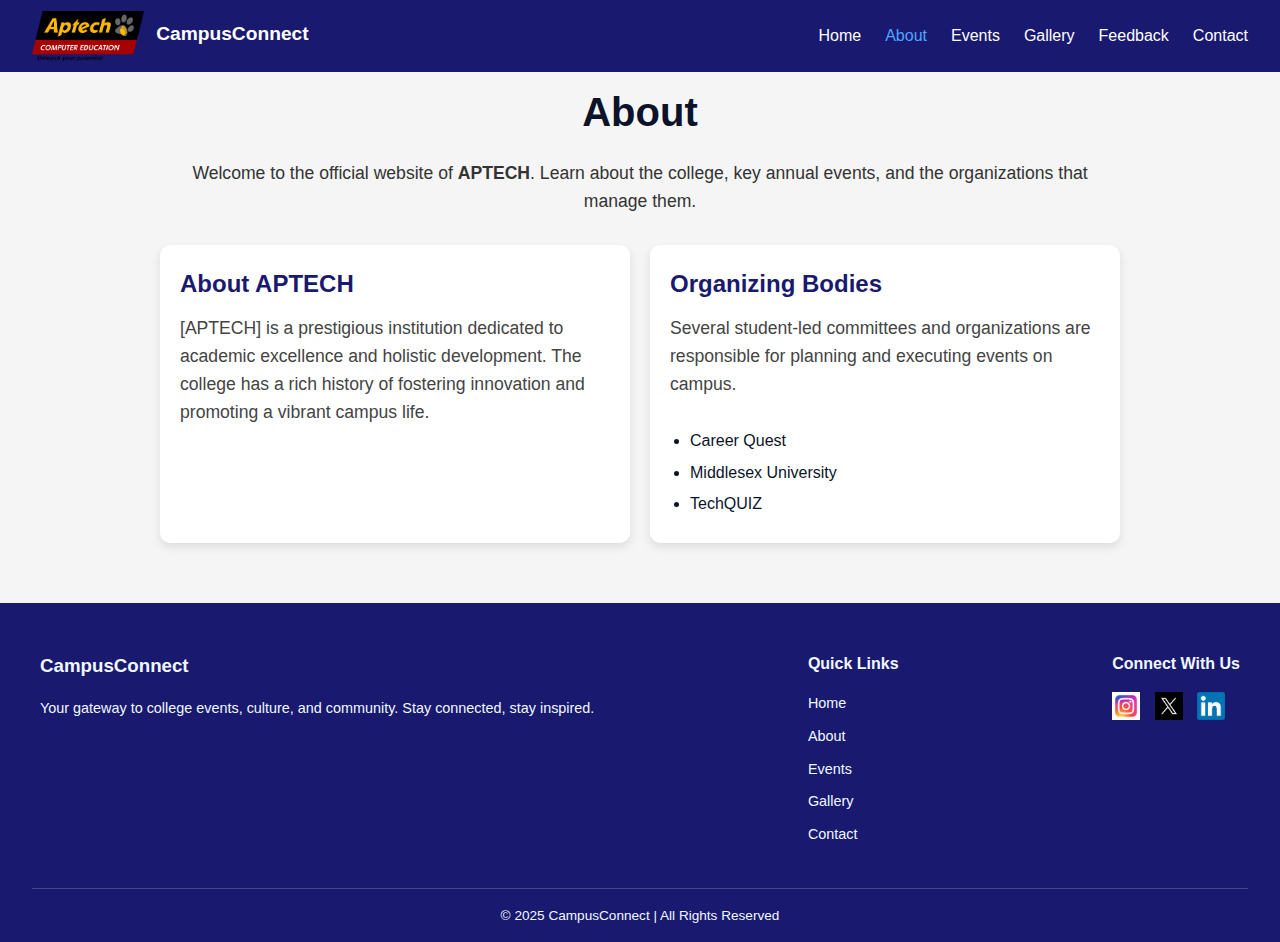
<file: html/about.html>
<!DOCTYPE html>
<html lang="en">

<head>
  <meta charset="UTF-8">
  <meta name="viewport" content="width=device-width, initial-scale=1.0">
  <title>About Us</title>
  <link rel="stylesheet" href="/css/about.css">

</head>

<body>
  <header>
    <nav class="navbar">
      <div class="logo">
        <img src="/Images/Aptech_Logo.png" alt="CampusConnect Logo">
        <span>CampusConnect</span>
      </div>

      <!-- Hamburger -->
      <div class="menu-toggle" id="menu-toggle">☰</div>

      <!-- Nav Links -->
      <ul class="nav-links" id="nav-links">
        <li><a href="/html/home.html">Home</a></li>
        <li><a href="/html/about.html" class="active">About</a></li>
        <li><a href="/html/event.html">Events</a></li>
        <li><a href="/html/gallery.html">Gallery</a></li>
        <li><a href="/html/feedback.html">Feedback</a></li>
        <li><a href="/html/contact.html">Contact</a></li>
      </ul>
    </nav>
  </header>

  <div class="container">
    <h1 class="about">About</h1>
    <p>
      Welcome to the official website of <strong>APTECH</strong>.
      Learn about the college, key annual events, and the organizations that manage them.
    </p>

    <div class="content">
      <div class="box">
        <h2>About APTECH</h2>
        <p>
          [APTECH] is a prestigious institution dedicated to academic excellence
          and holistic development. The college has a rich history of fostering innovation
          and promoting a vibrant campus life.
        </p>
      </div>

      <div class="box">
        <h2>Organizing Bodies</h2>
        <p>
          Several student-led committees and organizations are responsible for
          planning and executing events on campus.
        </p>
        <ul>
          <li>Career Quest</li>
          <li>Middlesex University</li>
          <li>TechQUIZ</li>
        </ul>
      </div>
    </div>
  </div>

  <footer class="site-footer">
        <div class="footer-container">

            <div class="footer-col">
                <h3>CampusConnect</h3>
                <p>
                    Your gateway to college events, culture, and community.
                    Stay connected, stay inspired.
                </p>
            </div>


            <div class="footer-col">
                <h4>Quick Links</h4>
                <ul>
                    <li><a href="/html/home.html">Home</a></li>
                    <li><a href="/html/about.html">About</a></li>
                    <li><a href="/html/event.html">Events</a></li>
                    <li><a href="/html/gallery.html">Gallery</a></li>
                    <li><a href="/html/contact.html">Contact</a></li>
                </ul>
            </div>


            <div class="footer-col">
                <h4>Connect With Us</h4>
                <div class="social-links">
                    <a href="#"><img src="/Images/Instagram_icon.png.webp" alt="Instagram"></a>
                    <a href="#"><img src="/Images/twitter-icon.png" alt="Twitter"></a>
                    <a href="#"><img src="/Images/LinkedIn_logo_initials.png.webp" alt="LinkedIn"></a>
                </div>
            </div>
        </div>

        <div class="footer-bottom">
            <p>&copy; 2025 CampusConnect | All Rights Reserved</p>
        </div>
    </footer>

</body>

</html>
</file>
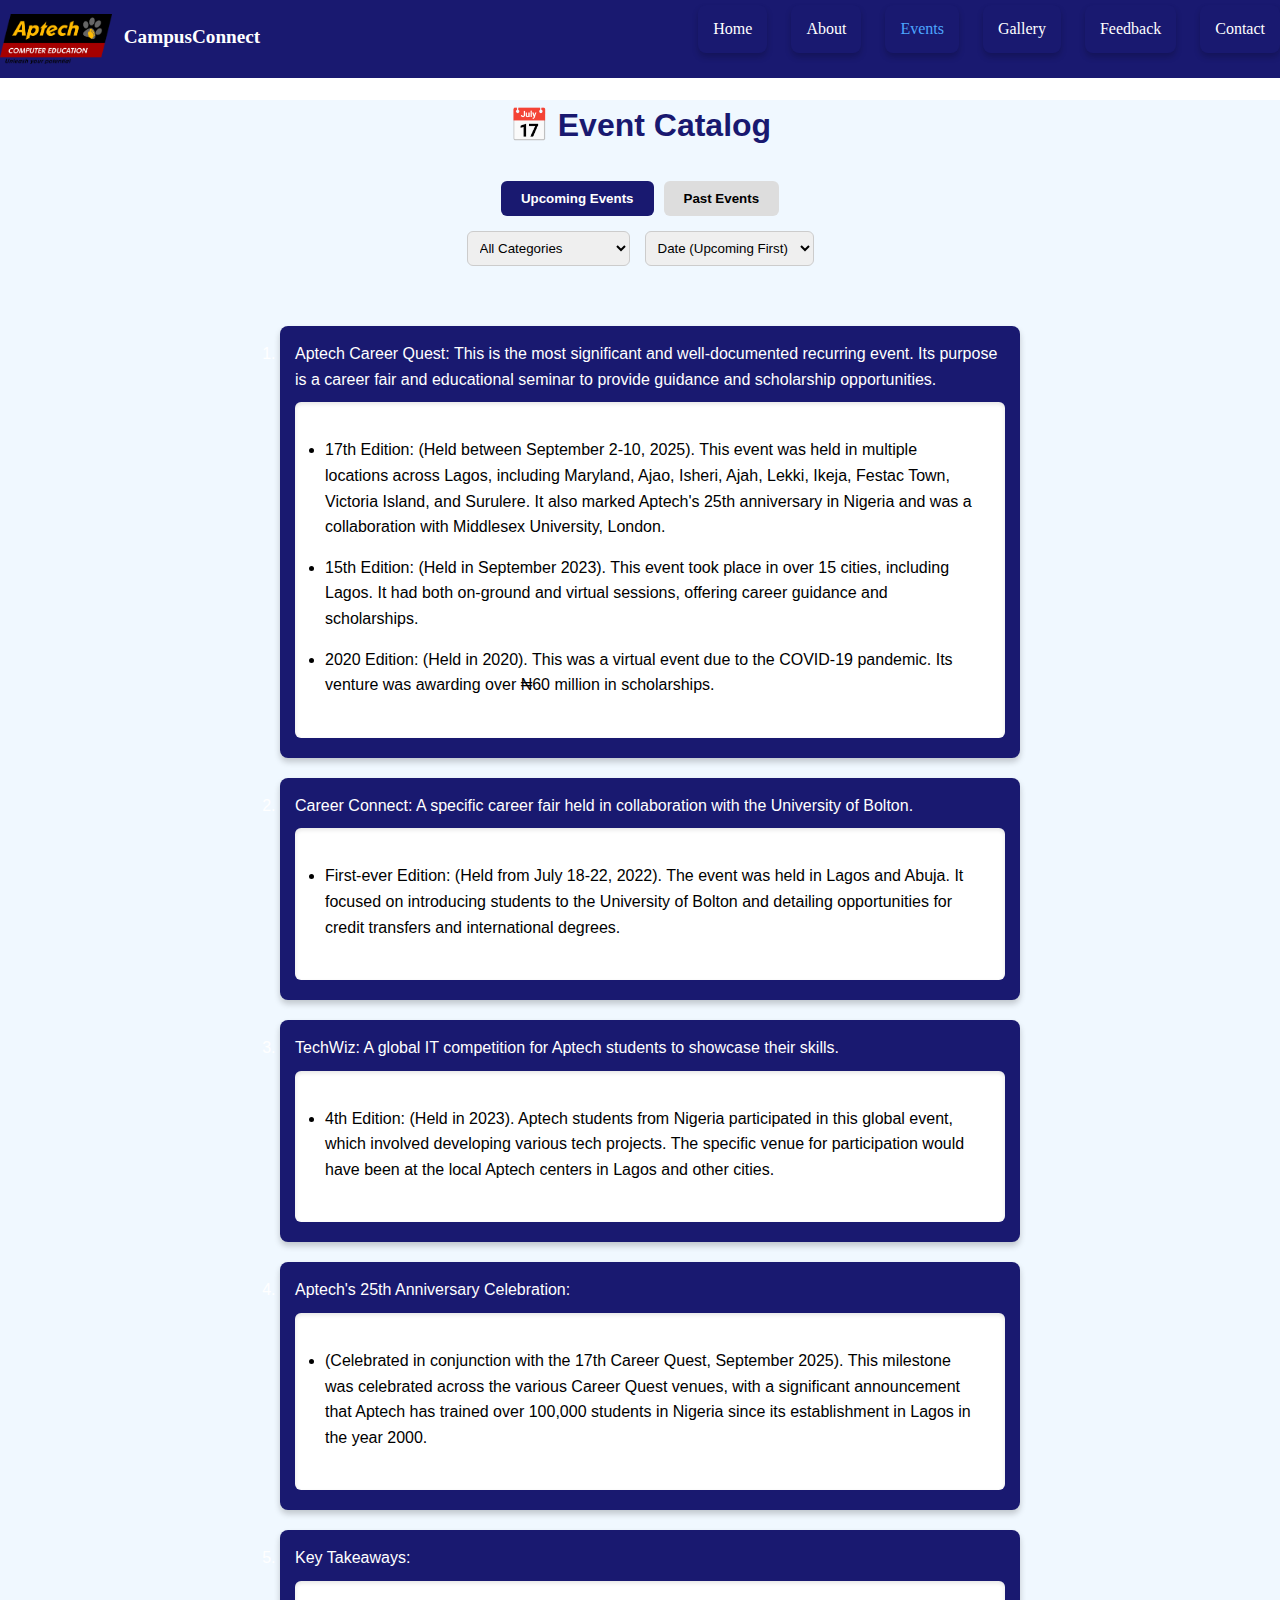
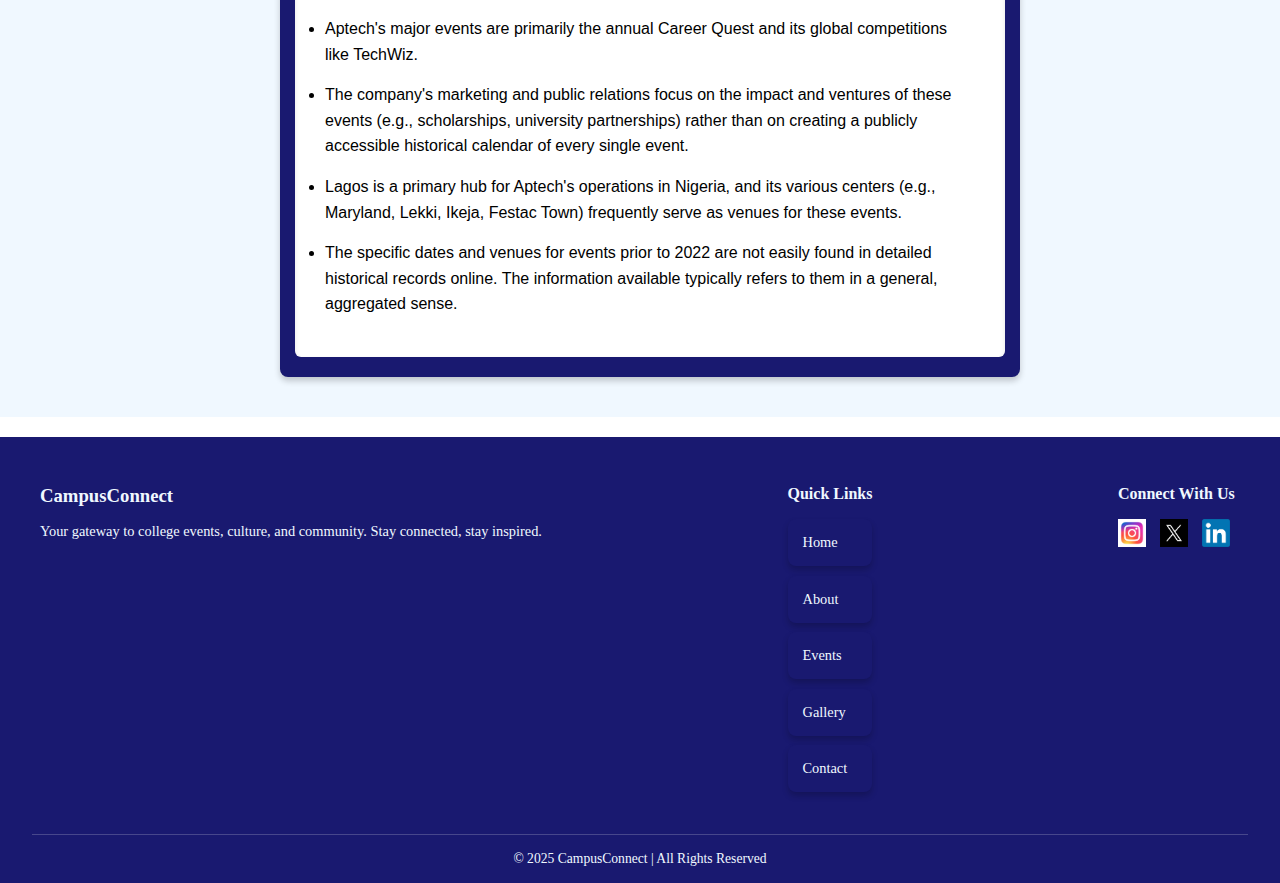
<file: html/event.html>
<!DOCTYPE html>
<html lang="en">

<head>
  <meta charset="UTF-8" />
  <meta name="viewport" content="width=device-width, initial-scale=1.0" />
  <title>Event Catalog</title>
  <link rel="stylesheet" href="/css/event.css"/>
  
</head>

<body>
  <header>
    <nav class="navbar">
      <div class="logo">
        <img src="/Images/Aptech_Logo.png" alt="CampusConnect Logo">
        <span>CampusConnect</span>
      </div>

      <!-- Hamburger -->
      <div class="menu-toggle" id="menu-toggle">☰</div>

      <!-- Nav Links -->
      <ul class="nav-links" id="nav-links">
        <li><a href="/html/home.html">Home</a></li>
        <li><a href="/html/about.html">About</a></li>
        <li><a href="/html/event.html" class="active">Events</a></li>
        <li><a href="/html/gallery.html">Gallery</a></li>
        <li><a href="/html/feedback.html">Feedback</a></li>
        <li><a href="/html/contact.html">Contact</a></li>
      </ul>
    </nav>
  </header>
  <div class="body">
    <h1>📅 Event Catalog</h1>
    <div class="tabs">
      <button id="upcomingTab" class="active">Upcoming Events</button>
      <button id="pastTab">Past Events</button>
    </div>

    <div class="controls">
      <select id="categoryFilter">
        <option value="all">All Categories</option>
        <option value="Academic">Academic Events</option>
        <option value="Cultural">Cultural Events</option>
        <option value="Sports">Sports Events</option>
        <option value="Departmental">Departmental Events</option>
      </select>

      <select id="sortOptions">
        <option value="dateAsc">Date (Upcoming First)</option>
        <option value="dateDesc">Date (Recent First)</option>
        <option value="name">Event Name (A–Z)</option>
        <option value="category">Category</option>
      </select>
    </div>

    <div id="eventList" class="event-list"></div>

    <section>
      <div>
        <ol>
          <li>
            Aptech Career Quest: This is the most significant and
            well-documented recurring event. Its purpose is a career fair and
            educational seminar to provide guidance and scholarship
            opportunities.
            <ul>
              <li>17th Edition: (Held between September 2-10, 2025). This event was held in multiple locations across
                Lagos, including Maryland, Ajao, Isheri, Ajah, Lekki, Ikeja, Festac Town, Victoria Island, and Surulere.
                It also marked Aptech's 25th anniversary in Nigeria and was a collaboration with Middlesex University,
                London.
              </li>
              <li>15th Edition: (Held in September 2023). This event took place in over 15 cities, including Lagos. It
                had both on-ground and virtual sessions, offering career guidance and scholarships.
              </li>
              <li>2020 Edition: (Held in 2020). This was a virtual event due to the COVID-19 pandemic. Its venture was
                awarding over ₦60 million in scholarships.
              </li>
            </ul>
          </li>
          <li>
            Career Connect: A specific career fair held in collaboration with
            the University of Bolton.
            <ul>
              <li>First-ever Edition: (Held from July 18-22, 2022). The event was held in Lagos and Abuja. It focused on
                introducing students to the University of Bolton and detailing opportunities for credit transfers and
                international degrees.
              </li>
            </ul>
          </li>
          <li>
            TechWiz: A global IT competition for Aptech students to showcase
            their skills.
            <ul>
              <li>4th Edition: (Held in 2023). Aptech students from Nigeria participated in this global event, which
                involved developing various tech projects. The specific venue for participation would have been at the
                local Aptech centers in Lagos and other cities.
              </li>
            </ul>
          </li>
          <li>Aptech's 25th Anniversary Celebration:
            <ul>
              <li>(Celebrated in conjunction with the 17th Career Quest, September 2025). This milestone was celebrated
                across the various Career Quest venues, with a significant announcement that Aptech has trained over
                100,000 students in Nigeria since its establishment in Lagos in the year 2000.
              </li>
            </ul>
          </li>
          <li>Key Takeaways:
            <ul>
              <li>Aptech's major events are primarily the annual Career Quest and its global competitions like TechWiz.
              </li>
              <li>The company's marketing and public relations focus on the impact and ventures of these events (e.g.,
                scholarships, university partnerships) rather than on creating a publicly accessible historical calendar
                of every single event.
              </li>
              <li>Lagos is a primary hub for Aptech's operations in Nigeria, and its various centers (e.g., Maryland,
                Lekki, Ikeja, Festac Town) frequently serve as venues for these events.
              </li>
              <li>The specific dates and venues for events prior to 2022 are not easily found in detailed historical
                records online. The information available typically refers to them in a general, aggregated sense.</li>
            </ul>
          </li>
        </ol>
      </div>
  </div>
  <footer class="site-footer">
        <div class="footer-container">

            <div class="footer-col">
                <h3>CampusConnect</h3>
                <p>
                    Your gateway to college events, culture, and community.
                    Stay connected, stay inspired.
                </p>
            </div>


            <div class="footer-col">
                <h4>Quick Links</h4>
                <ul>
                    <li><a href="/html/home.html">Home</a></li>
                    <li><a href="/html/about.html">About</a></li>
                    <li><a href="/html/event.html">Events</a></li>
                    <li><a href="/html/gallery.html">Gallery</a></li>
                    <li><a href="/html/contact.html">Contact</a></li>
                </ul>
            </div>


            <div class="footer-col">
                <h4>Connect With Us</h4>
                <div class="social-links">
                    <a href="#"><img src="/Images/Instagram_icon.png.webp" alt="Instagram"></a>
                    <a href="#"><img src="/Images/twitter-icon.png" alt="Twitter"></a>
                    <a href="#"><img src="/Images/LinkedIn_logo_initials.png.webp" alt="LinkedIn"></a>
                </div>
            </div>
        </div>

        <div class="footer-bottom">
            <p>&copy; 2025 CampusConnect | All Rights Reserved</p>
        </div>
    </footer>


  <script src="/js/event.js"></script>
</body>

</html>
</file>
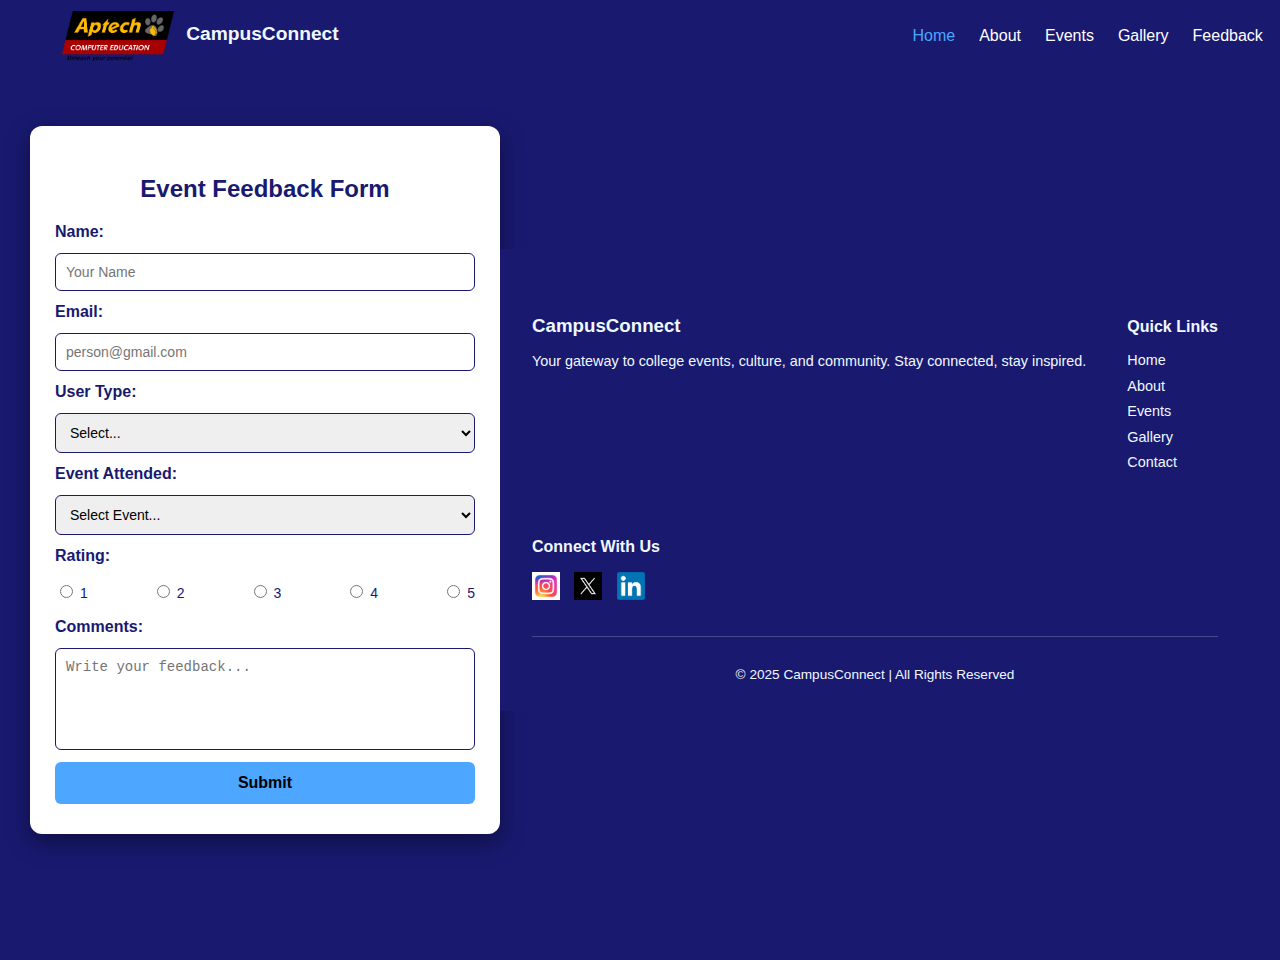
<file: html/feedback.html>
<!DOCTYPE html>
<html lang="en">

<head>
  <meta charset="UTF-8" />
  <meta name="viewport" content="width=device-width, initial-scale=1.0" />
  <title>Feedback Page</title>
  <link rel="stylesheet" href="/css/feedback.css" />
</head>

<body class="container">
  <header>
    <nav class="navbar">
      <div class="logo">
        <img src="/Images/Aptech_Logo.png" alt="CampusConnect Logo">
        <span>CampusConnect</span>
      </div>

      <!-- Hamburger -->
      <div class="menu-toggle" id="menu-toggle">☰</div>

      <!-- Nav Links -->
      <ul class="nav-links" id="nav-links">
        <li><a href="/html/home.html" class="active">Home</a></li>
        <li><a href="/html/about.html">About</a></li>
        <li><a href="/html/event.html">Events</a></li>
        <li><a href="/html/gallery.html">Gallery</a></li>
        <li><a href="/html/feedback.html">Feedback</a></li>
        <li><a href="/html/contact.html">Contact</a></li>
      </ul>
    </nav>
  </header>
  <div class="card">
    <h2 class="title">Event Feedback Form</h2>
    <form class="feedback-form">
      <label for="name">Name:</label>
      <input type="text" id="name" placeholder="Your Name" />

      <label for="email">Email:</label>
      <input type="email" id="email" placeholder="person@gmail.com" />

      <label for="userType">User Type:</label>
      <select id="userType">
        <option value="">Select...</option>
        <option>Student</option>
        <option>Faculty</option>
        <option>Guest</option>
      </select>

      <label for="event">Event Attended:</label>
      <select id="event">
        <option value="">Select Event...</option>
        <option>Workshop - August</option>
        <option>Career Quest - September</option>
        <option>Sports Day - September</option>
      </select>

      <label>Rating:</label>
      <div class="rating">
        <label><input type="radio" name="rating" /> 1</label>
        <label><input type="radio" name="rating" /> 2</label>
        <label><input type="radio" name="rating" /> 3</label>
        <label><input type="radio" name="rating" /> 4</label>
        <label><input type="radio" name="rating" /> 5</label>
      </div>

      <label for="comments">Comments:</label>
      <textarea id="comments" placeholder="Write your feedback..."></textarea>

      <button type="button" class="btn">Submit</button>
    </form>
  </div>
  <footer class="site-footer">
    <div class="footer-container">

      <div class="footer-col">
        <h3>CampusConnect</h3>
        <p>
          Your gateway to college events, culture, and community.
          Stay connected, stay inspired.
        </p>
      </div>


      <div class="footer-col">
        <h4>Quick Links</h4>
        <ul>
          <li><a href="/html/home.html">Home</a></li>
          <li><a href="/html/about.html">About</a></li>
          <li><a href="/html/event.html">Events</a></li>
          <li><a href="/html/gallery.html">Gallery</a></li>
          <li><a href="/html/contact.html">Contact</a></li>
        </ul>
      </div>


      <div class="footer-col">
        <h4>Connect With Us</h4>
        <div class="social-links">
          <a href="#"><img src="/Images/Instagram_icon.png.webp" alt="Instagram"></a>
          <a href="#"><img src="/Images/twitter-icon.png" alt="Twitter"></a>
          <a href="#"><img src="/Images/LinkedIn_logo_initials.png.webp" alt="LinkedIn"></a>
        </div>
      </div>
    </div>

    <div class="footer-bottom">
      <p>&copy; 2025 CampusConnect | All Rights Reserved</p>
    </div>
  </footer>

</body>

</html>
</file>
<file: css/event.css>
* {
    box-sizing: border-box;
    padding: 0;
    margin: 0;
}
.body {
    font-family: Arial, sans-serif;
    margin: 0;
    background: aliceblue;
    line-height: 1.6;
    color: midnightblue;
}

.navbar {
    position: fixed;
    top: 0;
    width: 100%;
    background: midnightblue;
    color: #fff;
    display: flex;
    justify-content: space-between;
    align-items: center;
    z-index: 1000;
    backdrop-filter: blur(6px);
}

.logo img {
    height: 50px;
    width: auto;
    margin-right: 8px;
    vertical-align: middle;
}

.logo span {
    font-weight: bold;
    font-size: 1.2rem;
    color: #fff;
}

.nav-links {
    display: flex;
    list-style: none;
    gap: 1.5rem;
}

.nav-links a {
    text-decoration: none;
    color: #fff;
    font-weight: 500;
    transition: color 0.3s ease;
}

.nav-links a:hover,
.nav-links .active {
    color: #4da6ff;
}

.menu-toggle {
    display: none;
    font-size: 1.8rem;
    cursor: pointer;
}

h1 {
    text-align: center;
    margin: 100px 0 30px;
}

.tabs {
    display: flex;
    justify-content: center;
    margin-bottom: 15px;
}

.tabs button {
    padding: 10px 20px;
    border: none;
    background: #ddd;
    cursor: pointer;
    margin: 0 5px;
    border-radius: 6px;
    font-weight: bold;
}

.tabs button.active {
    background: midnightblue;
    color: white;
}

.controls {
    display: flex;
    justify-content: center;
    gap: 15px;
    margin-bottom: 20px;
}

select {
    padding: 8px;
    border-radius: 6px;
    border: 1px solid #ccc;
}

.event-list {
    display: grid;
    grid-template-columns: repeat(auto-fit, minmax(280px, 1fr));
    gap: 20px;
}

.event-card {
    background: #fff;
    padding: 15px;
    border-radius: 10px;
    box-shadow: 0px 2px 6px rgba(0, 0, 0, 0.1);
}

.event-card h2 {
    margin-top: 0;
    font-size: 1.2em;
    color: #333;
}

.event-card p {
    margin: 5px 0;
}


section {
    max-width: 800px;
    margin: 20px auto;
    padding: 20px;
}

ol {
    list-style-type: decimal;
    padding-left: 20px;
    color: #fff;
}

ul {
    list-style-type: disc;
    padding-left: 20px;
    margin-top: 5px;
    margin-bottom: 5px;
}

li {
    background-color: midnightblue;
    color: #fff;
    padding: 15px;
    border-radius: 8px;
    box-shadow: 0 4px 6px rgba(0, 0, 0, 0.2);
    margin-bottom: 20px;
}

li ul {
    background-color: #fff;
    color: blue;
    padding: 30px;
    border-radius: 6px;
    margin-top: 10px;
    box-shadow: inset 0 2px 4px rgba(0, 0, 0, 0.1);
}

li ul li {
    background-color: transparent;
    color: #000;
    padding: 5px 0;
    border-radius: 0;
    box-shadow: none;
    margin-bottom: 5px;
}

.site-footer {
    background: midnightblue;
    color: aliceblue;
    padding: 3rem 2rem 1rem;
}

.footer-container {
    display: flex;
    justify-content: space-between;
    flex-wrap: wrap;
    gap: 2rem;
    max-width: 1200px;
    margin: 0 auto;
}

.footer-col h3,
.footer-col h4 {
    color: aliceblue;
    margin-bottom: 1rem;
}

.footer-col p,
.footer-col ul {
    font-size: 0.9rem;
}

.footer-col ul {
    list-style: none;
    padding: 0;
}

.footer-col ul li {
    margin-bottom: 0.6rem;
}

.footer-col ul li a {
    color: aliceblue;
    text-decoration: none;
    transition: color 0.3s ease;
}

.footer-col ul li a:hover {
    color: #4da6ff;
}

.social-links a img {
    width: 28px;
    margin-right: 10px;
    filter: brightness(1) invert(0);
    transition: filter 0.3s ease;
}

.footer-bottom {
    text-align: center;
    margin-top: 2rem;
    border-top: 1px solid rgba(255, 255, 255, 0.2);
    padding-top: 1rem;
    font-size: 0.85rem;
}

@media (max-width: 768px) {
    .nav-links {
        display: none;
        flex-direction: column;
        background: midnightblue;
        position: absolute;
        top: 60px;
        right: 0;
        width: 200px;
        padding: 1rem;
        border-radius: 0 0 0 10px;
    }

    .nav-links.show {
        display: flex;
    }

    .menu-toggle {
        display: block;
        color: #fff;
    }

    .footer-container {
        flex-direction: column;
        text-align: center;
    }
}
</file>
<file: css/feedback.css>
body,
html {
  margin: 0;
  padding: 0;
  font-family: 'Segoe UI', Tahoma, Geneva, Verdana, sans-serif;
}

.navbar {
  position: fixed;
  top: 0;
  width: 100%;
  background: midnightblue;
  color: aliceblue;
  display: flex;
  justify-content: space-between;
  align-items: center;
  padding: 0.7rem 2rem;
  z-index: 1000;
  backdrop-filter: blur(6px);
}

.logo img {
  height: 50px;
  width: auto;
  margin-right: 8px;
  vertical-align: middle;
}

.logo span {
  font-weight: bold;
  font-size: 1.2rem;
  color: var(--white);
}

.nav-links {
  display: flex;
  list-style: none;
  gap: 1.5rem;
}

.nav-links a {
  text-decoration: none;
  color: #fff;
  font-weight: 500;
  transition: color 0.3s ease;
}

.nav-links a:hover,
.nav-links .active {
  color:#4da6ff;
}

/* Hamburger (mobile only) */
.menu-toggle {
  display: none;
  font-size: 1.8rem;
  cursor: pointer;
}

.container {
  background: midnightblue; 
  padding: 30px;
  display: flex;
  justify-content: center;
  align-items: center;
  min-height: 100vh;
}


.card {
  background: #fff;
  color: midnightblue;
  border-radius: 12px;
  padding: 30px 25px;
  width: 90%;
  max-width: 420px;
  box-shadow: 0 8px 24px rgba(0, 0, 0, 0.4);
  text-align: center;
}

.card h2 {
  margin-bottom: 20px;
  color: midnightblue;
  font-size: 1.5rem;
}

.feedback-form {
  display: flex;
  flex-direction: column;
  gap: 12px;
  text-align: left;
}

label {
  font-weight: 600;
  color: midnightblue;
}

input,
select,
textarea {
  padding: 10px;
  border: 1px solid midnightblue;
  border-radius: 6px;
  font-size: 14px;
  background: l #4da6ff ;
  color: #000;
}

input:focus,
select:focus,
textarea:focus {
  border-color: midnightblue;
  outline: none;
}

.rating {
  display: flex;
  justify-content: space-between;
  padding: 5px 0;
}

.rating label {
  color: midnightblue;
  font-weight: normal;
  font-size: 14px;
}

textarea {
  resize: none;
  height: 80px;
  
}

.btn {
  background: #4da6ff;
  color: #000;
  padding: 12px;
  border: none;
  border-radius: 6px;
  font-size: 16px;
  font-weight: bold;
  cursor: pointer;
  transition: background 0.3s ease, transform 0.2s ease;
}

.btn:hover {
  background: midnightblue;
  color: #fff;
  transform: scale(1.03);
}

.site-footer {
  background: midnightblue;
  color: aliceblue;
  padding: 3rem 2rem 1rem;
}

.footer-container {
  display: flex;
  justify-content: space-between;
  flex-wrap: wrap;
  gap: 2rem;
  max-width: 1200px;
  margin: 0 auto;
}

.footer-col h3, 
.footer-col h4 {
  color: var(--white);
  margin-bottom: 1rem;
}

.footer-col p, 
.footer-col ul {
  font-size: 0.9rem;
}

.footer-col ul {
  list-style: none;
  padding: 0;
}

.footer-col ul li {
  margin-bottom: 0.6rem;
}

.footer-col ul li a {
  color: var(--light);
  text-decoration: none;
  transition: color 0.3s ease;
}

.footer-col ul li a:hover {
  color: #4da6ff;
}

.social-links a img {
  width: 28px;
  margin-right: 10px;
  filter: brightness(1) invert(0);
  transition: filter 0.3s ease;
}

.footer-bottom {
  text-align: center;
  margin-top: 2rem;
  border-top: 1px solid rgba(255,255,255,0.2);
  padding-top: 1rem;
  font-size: 0.85rem;
}

/* ===== Responsive ===== */
@media (max-width: 768px) {
  .nav-links {
    display: none;
    flex-direction: column;
    background: midnightblue;
    position: absolute;
    top: 60px;
    right: 0;
    width: 200px;
    padding: 1rem;
    border-radius: 0 0 0 10px;
  }

  .nav-links.show {
    display: flex;
  }

  .menu-toggle {
    display: block;
    color: aliceblue;
  }
  
  .footer-container {
    flex-direction: column;
    align-items: center;
  }
}
</file>
<file: css/about.css>
/* Reset some defaults */
* {
  margin: 0;
  padding: 0;
  box-sizing: border-box;
}

body {
  font-family: "Segoe UI", Arial, sans-serif;
  line-height: 1.6;
  background-color: #f5f5f5; 
  color: midnightblue;
}

/* ===== Navbar ===== */
.navbar {
  position: fixed;
  top: 0;
  width: 100%;
  background: midnightblue;
  color: #fff;
  display: flex;
  justify-content: space-between;
  align-items: center;
  padding: 0.7rem 2rem;
  z-index: 1000;
  backdrop-filter: blur(6px);
}

.logo img {
  height: 50px;
  width: auto;
  margin-right: 8px;
  vertical-align: middle;
}

.logo span {
  font-weight: bold;
  font-size: 1.2rem;
  color: #fff;
}

.nav-links {
  display: flex;
  list-style: none;
  gap: 1.5rem;
}

.nav-links a {
  text-decoration: none;
  color: #fff;
  font-weight: 500;
  transition: color 0.3s ease;
}

.nav-links a:hover,
.nav-links .active {
  color:#4da6ff;
}

.menu-toggle {
  display: none;
  font-size: 1.8rem;
  cursor: pointer;
}

/* Container */
.container {
  max-width: 1000px;
  margin: 40px auto;
  padding: 20px;
  text-align: center;
}

.container h1 {
  font-size: 2.5rem;
  color: #0b132b; 
  margin-bottom: 15px;
}

.container p {
  font-size: 1.1rem;
  color: #333;
  margin-bottom: 30px;
}

.about {
  color: midnightblue;
  margin-top: 20px;
}

.content {
  display: grid;
  grid-template-columns: repeat(auto-fit, minmax(300px, 1fr));
  gap: 20px;
}

.box {
  background: white;
  padding: 20px;
  border-radius: 10px;
  box-shadow: 0 4px 10px rgba(0,0,0,0.1);
  transition: transform 0.3s ease, box-shadow 0.3s ease;
  text-align: left;
}

.box:hover {
  transform: translateY(-5px);
  box-shadow: 0 6px 14px rgba(0,0,0,0.2);
}

.box h2 {
  color: midnightblue;
  margin-bottom: 10px;
  font-size: 1.5rem;
}

.box p {
  color: #444;
}

.box ul {
  margin-top: 10px;
  padding-left: 20px;
}

.box ul li {
  margin-bottom: 6px;
  color: #0b132b;
  font-weight: 500;
}

.site-footer {
  background: midnightblue;
  color: aliceblue;
  padding: 3rem 2rem 1rem;
}

.footer-container {
  display: flex;
  justify-content: space-between;
  flex-wrap: wrap;
  gap: 2rem;
  max-width: 1200px;
  margin: 0 auto;
}

.footer-col h3, 
.footer-col h4 {
  color: var(--white);
  margin-bottom: 1rem;
}

.footer-col p, 
.footer-col ul {
  font-size: 0.9rem;
}

.footer-col ul {
  list-style: none;
  padding: 0;
}

.footer-col ul li {
  margin-bottom: 0.6rem;
}

.footer-col ul li a {
  color: var(--light);
  text-decoration: none;
  transition: color 0.3s ease;
}

.footer-col ul li a:hover {
  color: #4da6ff;
}

.social-links a img {
  width: 28px;
  margin-right: 10px;
  filter: brightness(1) invert(0);
  transition: filter 0.3s ease;
}

.footer-bottom {
  text-align: center;
  margin-top: 2rem;
  border-top: 1px solid rgba(255,255,255,0.2);
  padding-top: 1rem;
  font-size: 0.85rem;
}

@media (max-width: 768px) {
  .nav-links {
    display: none;
    flex-direction: column;
    background: var(--primary);
    position: absolute;
    top: 60px;
    right: 0;
    width: 200px;
    padding: 1rem;
    border-radius: 0 0 0 10px;
  }

  .nav-links.show {
    display: flex;
  }

  .menu-toggle {
    display: block;
    color: var(--white);
  }

  .carousel-caption h1 {
    font-size: 2rem;
  }

  .video-overlay h1 {
    font-size: 1.8rem;
  }

  .footer-container {
    flex-direction: column;
    text-align: center;
  }
}
</file>
